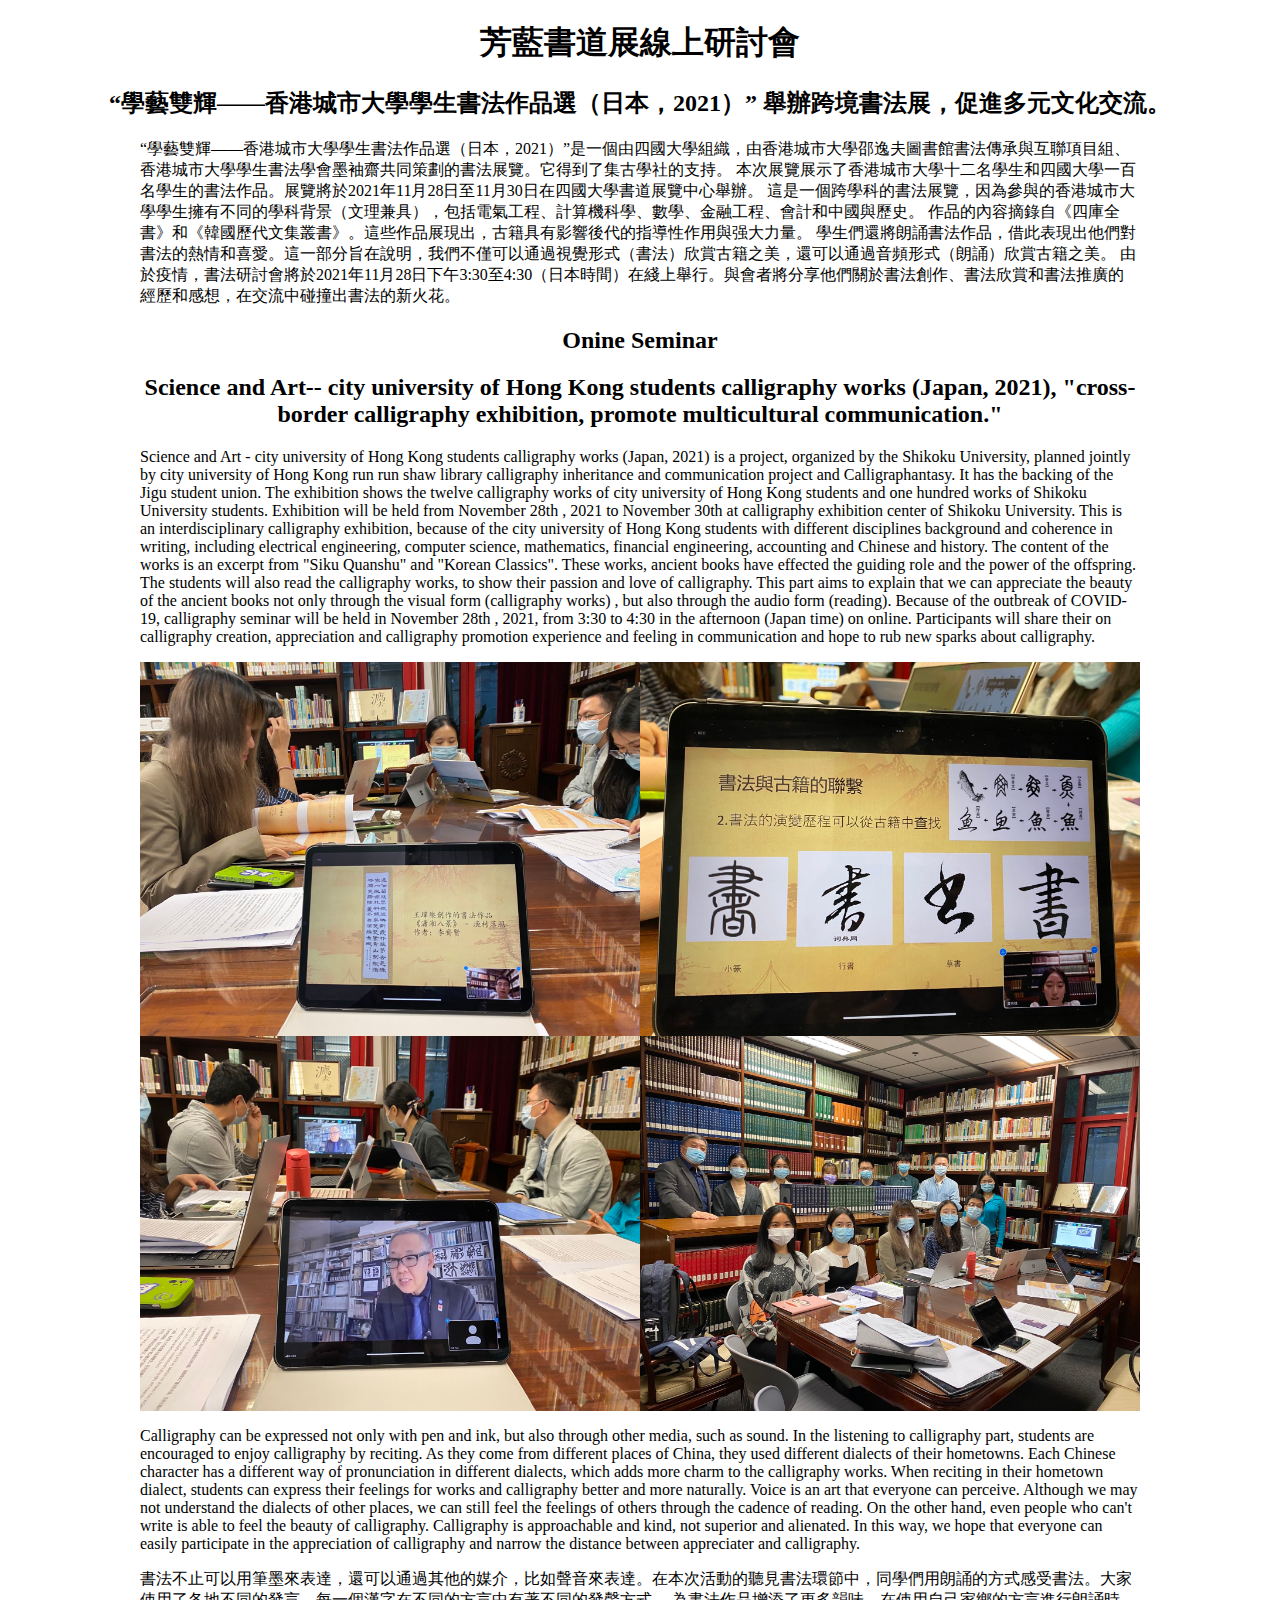
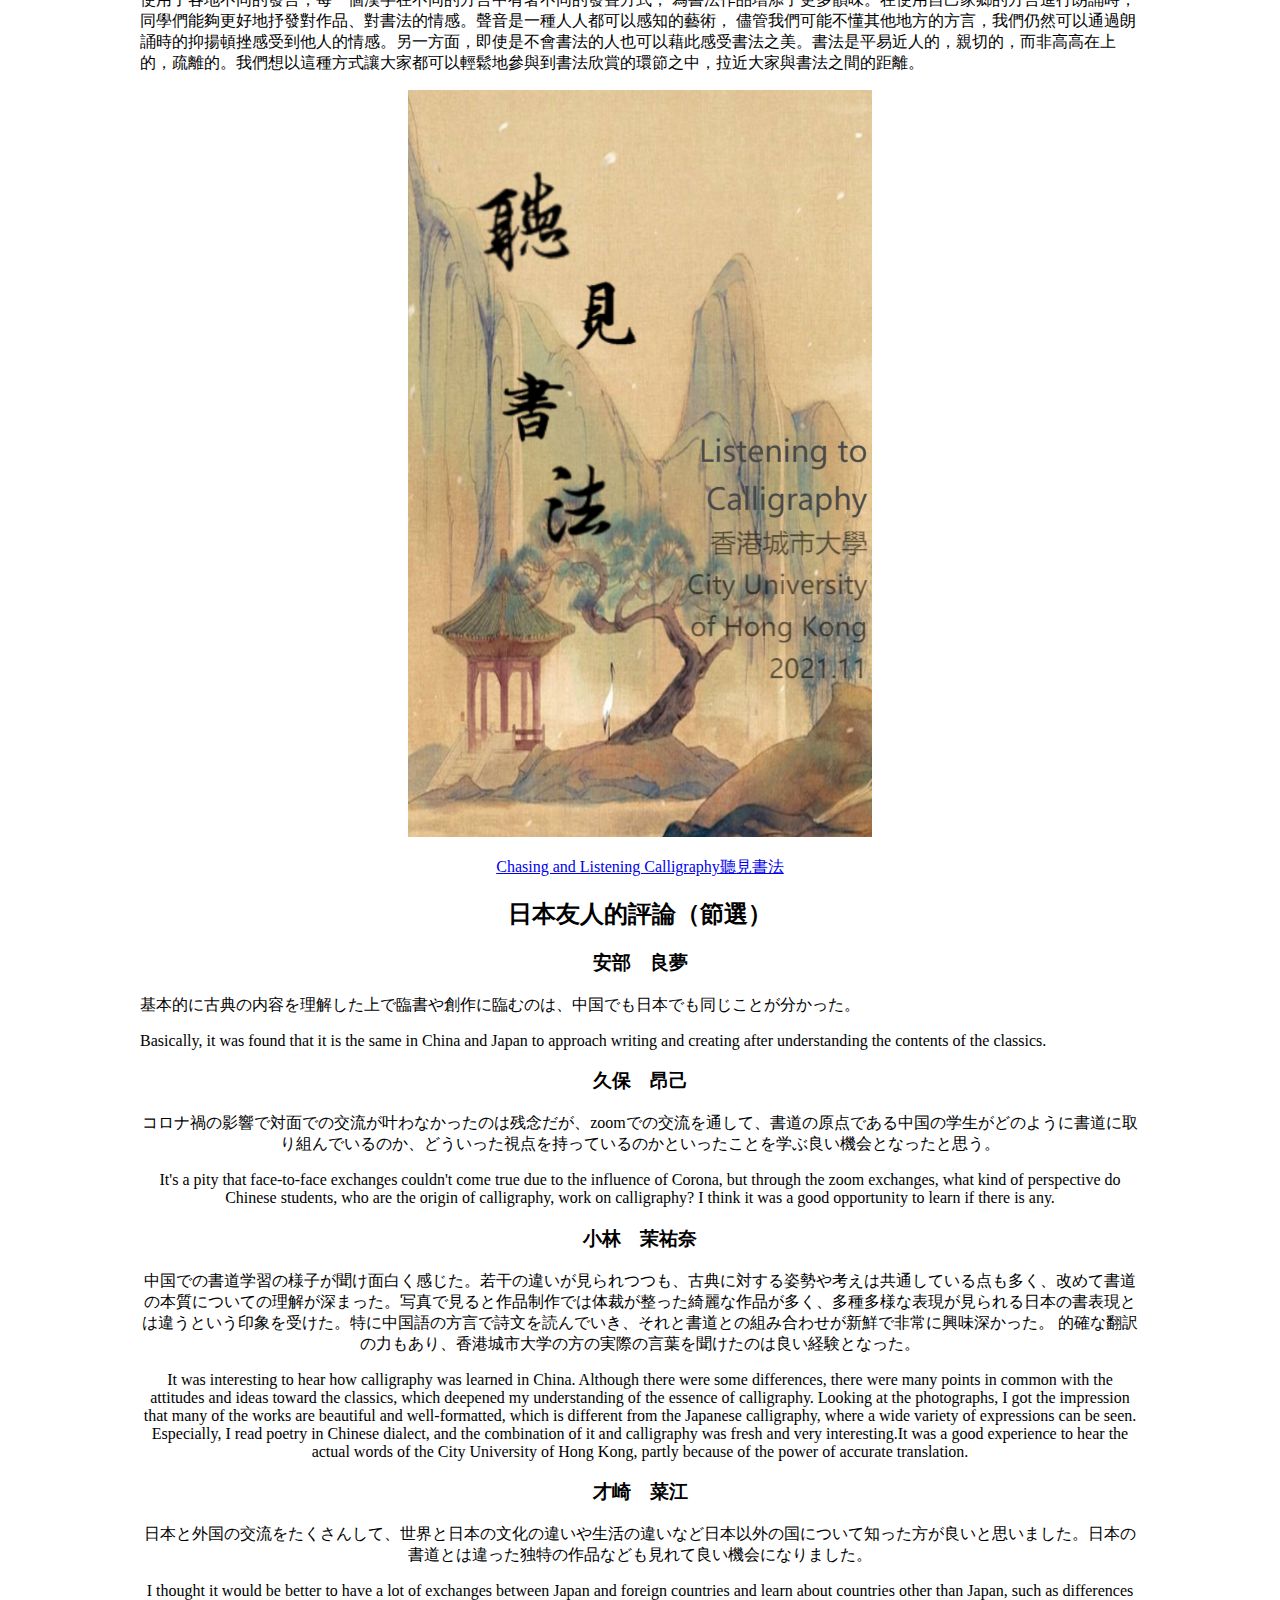
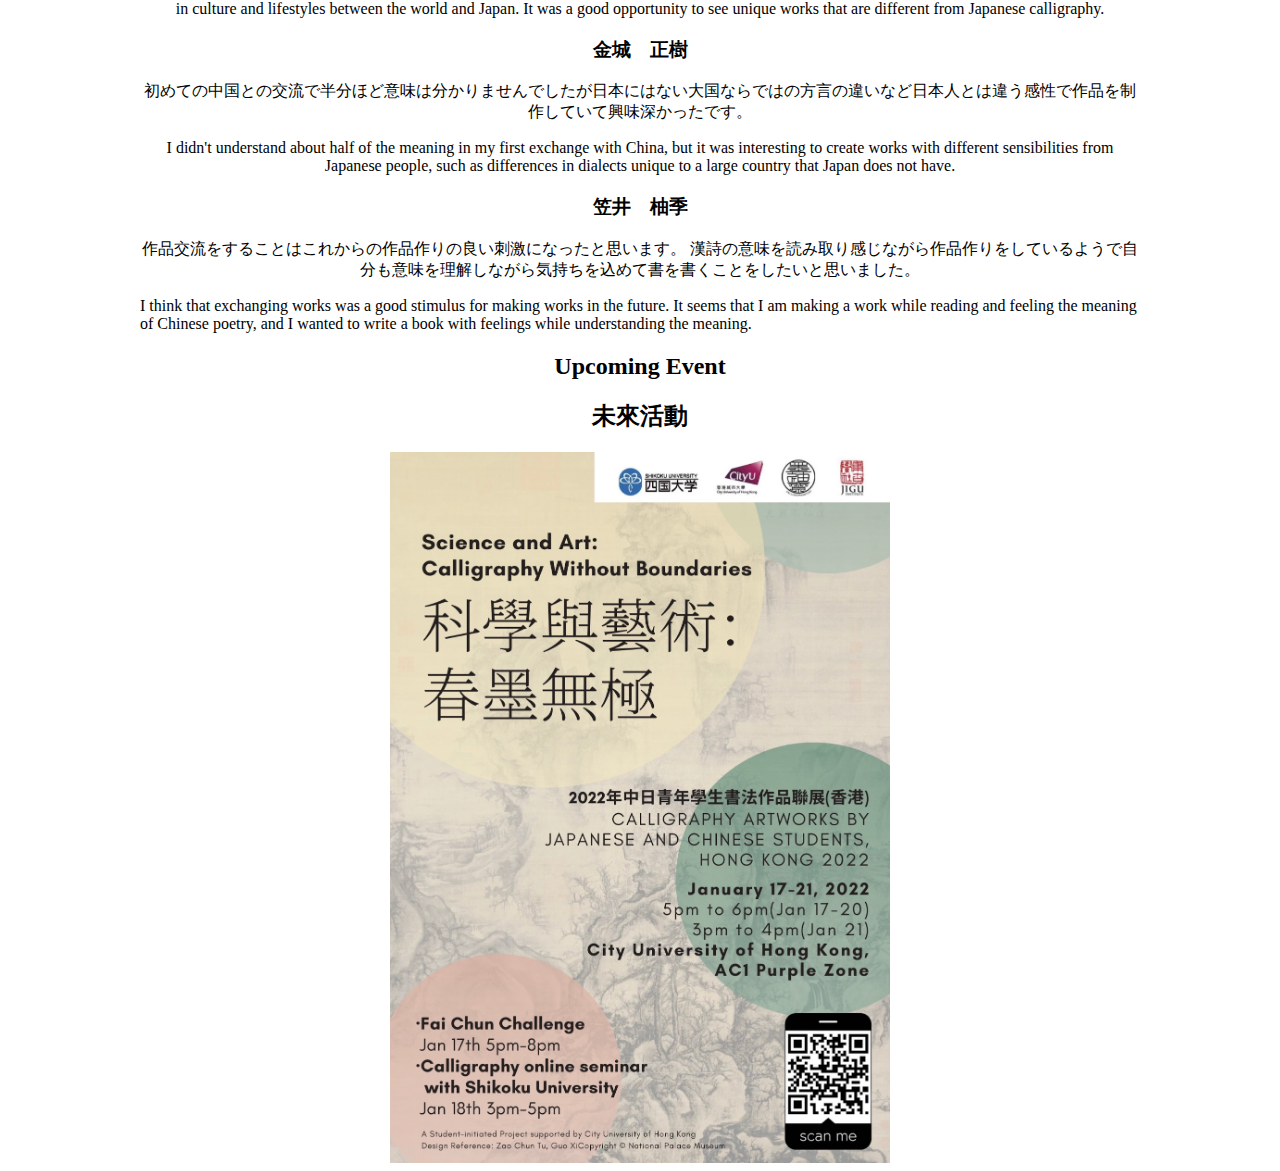
<file: index.html>
<!DOCTYPE html>
<html lang="en">

<head>
    <meta charset="utf-8">
    <meta name="author" content="Calligraphantasy">
    <meta name="keywords" content="Calligraphantasy, Cityu, 墨袖斋, 香港城市大学">
    <title>Calligraphantasy 墨袖齋</title>
</head>
<body>
    <header>
        <link rel="stylesheet" type="text/css" href="css/seminar.css">
        <h1 id="head">芳藍書道展線上研討會</h1>
    </header>
    
    <main>
        <h2 id="head2">“學藝雙輝——香港城市大學學生書法作品選（日本，2021）”
            舉辦跨境書法展，促進多元文化交流。
            
            </h2>
        <div id="p1">
        <p>
            “學藝雙輝——香港城市大學學生書法作品選（日本，2021）”是一個由四國大學組織，由香港城市大學邵逸夫圖書館書法傳承與互聯項目組、香港城市大學學生書法學會墨袖齋共同策劃的書法展覽。它得到了集古學社的支持。

            本次展覽展示了香港城市大學十二名學生和四國大學一百名學生的書法作品。展覽將於2021年11月28日至11月30日在四國大學書道展覽中心舉辦。
            
            這是一個跨學科的書法展覽，因為參與的香港城市大學學生擁有不同的學科背景（文理兼具），包括電氣工程、計算機科學、數學、金融工程、會計和中國與歷史。
            
            作品的內容摘錄自《四庫全書》和《韓國歷代文集叢書》。這些作品展現出，古籍具有影響後代的指導性作用與强大力量。
            
            學生們還將朗誦書法作品，借此表現出他們對書法的熱情和喜愛。這一部分旨在說明，我們不僅可以通過視覺形式（書法）欣賞古籍之美，還可以通過音頻形式（朗誦）欣賞古籍之美。
            
            由於疫情，書法研討會將於2021年11月28日下午3:30至4:30（日本時間）在綫上舉行。與會者將分享他們關於書法創作、書法欣賞和書法推廣的經歷和感想，在交流中碰撞出書法的新火花。
            
        </p>
        <h2 id="head4">
            Onine Seminar
        </h2>
        <h2 id="head3">
            Science and Art-- city university of Hong Kong students calligraphy works (Japan, 2021), "cross-border calligraphy exhibition, promote multicultural communication."
        </h2>
        <div id="pe">
            <p>
                Science and Art - city university of Hong Kong students calligraphy works (Japan, 2021) is a project, organized by the Shikoku University, planned jointly by city university of Hong Kong run run shaw library calligraphy inheritance and communication project and Calligraphantasy.
It has the backing of the Jigu student union.
The exhibition shows the twelve calligraphy works of city university of Hong Kong students and one hundred works of Shikoku University students.
Exhibition will be held from November 28th , 2021 to November 30th at calligraphy exhibition center of Shikoku University. This is an interdisciplinary calligraphy exhibition, because of the city university of Hong Kong students with different disciplines background and coherence in writing, including electrical engineering, computer science, mathematics, financial engineering, accounting and Chinese and history.
The content of the works is an excerpt from "Siku Quanshu" and "Korean Classics".
These works, ancient books have effected the guiding role and the power of the offspring.
The students will also read the calligraphy works, to show their passion and love of calligraphy.
This part aims to explain that we can appreciate the beauty of the ancient books not only through the visual form (calligraphy works) , but also through the audio form (reading).
Because of the outbreak of COVID-19, calligraphy seminar will be held in November 28th , 2021, from 3:30 to 4:30 in the afternoon (Japan time) on online.
Participants will share their on calligraphy creation, appreciation and calligraphy promotion experience and feeling in communication and hope to rub new sparks about calligraphy.
            </p>
        </div>
    </div>
    <div id="image">
        <img id="image1" src="image/p1.jpg" alt="image not found">
        <img id="image2" src="image/p3.jpg" alt="image not found">
        <img id="image3" src="image/p4.jpg" alt="image not found">
        <img id="image4" src="image/p5.jpg" alt="image not found">
    </div>
    <div class="clear_float"></div>    <!-- This is the way to stop float.-->

    <div id="p2">
        <P>
            Calligraphy can be expressed not only with pen and ink, but also through other media, such
as sound. In the listening to calligraphy part, students are encouraged to
enjoy calligraphy by reciting. As they come from different places of China, they
used different dialects of their hometowns. Each Chinese character has a
different way of pronunciation in different dialects, which adds more charm to
the calligraphy works. When reciting in their hometown dialect, students can express
their feelings for works and calligraphy better and more naturally. Voice is an
art that everyone can perceive. Although we may not understand the dialects of
other places, we can still feel the feelings of others through the cadence of
reading. On the other hand, even people who can't write is able to feel the
beauty of calligraphy. Calligraphy is approachable and kind, not superior and
alienated. In this way, we hope that everyone can easily participate in the
appreciation of calligraphy and narrow the distance between appreciater and
calligraphy.
        </P>

        <p>
            書法不止可以用筆墨來表達，還可以通過其他的媒介，比如聲音來表達。在本次活動的聽見書法環節中，同學們用朗誦的方式感受書法。大家使用了各地不同的發言，每一個漢字在不同的方言中有著不同的發聲方式， 為書法作品增添了更多韻味。在使用自己家鄉的方言進行朗誦時，同學們能夠更好地抒發對作品、對書法的情感。聲音是一種人人都可以感知的藝術， 儘管我們可能不懂其他地方的方言，我們仍然可以通過朗誦時的抑揚頓挫感受到他人的情感。另一方面，即使是不會書法的人也可以藉此感受書法之美。書法是平易近人的，親切的，而非高高在上的，疏離的。我們想以這種方式讓大家都可以輕鬆地參與到書法欣賞的環節之中，拉近大家與書法之間的距離。
        </p>
    </div>

    <div id="link">
        <p id="p7"><img src="image/p5.png" alt="image not found"></p>
        <p id="rlink"><a href="http://uvnh20.epub360.cn/v2/manage/book/4lvnma/">Chasing and Listening Calligraphy聽見書法</a></p>
        <h2 id="comment">日本友人的評論（節選）</h2>
    </div>

    <div id="part1">
        <h3 id="h8">安部　良夢 </h3>
        <p id="p8j">基本的に古典の内容を理解した上で臨書や創作に臨むのは、中国でも日本でも同じことが分かった。</p>
        <p id="p8e">Basically, it was found that it is the same in China and Japan to approach writing and creating after understanding the contents of the classics.</p>
    </div>

    <div id="part2">
        <h3 id="h9">久保　昂己</h3>
        <P id="p9j">コロナ禍の影響で対面での交流が叶わなかったのは残念だが、zoomでの交流を通して、書道の原点である中国の学生がどのように書道に取り組んでいるのか、どういった視点を持っているのかといったことを学ぶ良い機会となったと思う。</P>
        <p id="p9e">It's a pity that face-to-face exchanges couldn't come true due to the influence of Corona, but through the zoom exchanges, what kind of perspective do Chinese students, who are the origin of calligraphy, work on calligraphy? I think it was a good opportunity to learn if there is any.</p>

    </div>

    <div id="part3">
        <h3 id="h10">小林　茉祐奈</h3>
        <p id="p10j">中国での書道学習の様子が聞け面白く感じた。若干の違いが見られつつも、古典に対する姿勢や考えは共通している点も多く、改めて書道の本質についての理解が深まった。写真で見ると作品制作では体裁が整った綺麗な作品が多く、多種多様な表現が見られる日本の書表現とは違うという印象を受けた。特に中国語の方言で詩文を読んでいき、それと書道との組み合わせが新鮮で非常に興味深かった。
            的確な翻訳の力もあり、香港城市大学の方の実際の言葉を聞けたのは良い経験となった。</p>
        <p id="p10e">It was interesting to hear how calligraphy was learned in China. Although there were some differences, there were many points in common with the attitudes and ideas toward the classics, which deepened my understanding of the essence of calligraphy. Looking at the photographs, I got the impression that many of the works are beautiful and well-formatted, which is different from the Japanese calligraphy, where a wide variety of expressions can be seen. Especially, I read poetry in Chinese dialect, and the combination of it and calligraphy was fresh and very interesting.It was a good experience to hear the actual words of the City University of Hong Kong, partly because of the power of accurate translation.</p>
    </div>

    <div id="part4">
        <h3 id="h11">才崎　菜江</h3>
        <p id="p11j">日本と外国の交流をたくさんして、世界と日本の文化の違いや生活の違いなど日本以外の国について知った方が良いと思いました。日本の書道とは違った独特の作品なども見れて良い機会になりました。</p>
        <p id="p11e">I thought it would be better to have a lot of exchanges between Japan and foreign countries and learn about countries other than Japan, such as differences in culture and lifestyles between the world and Japan. It was a good opportunity to see unique works that are different from Japanese calligraphy.</p>
    </div>

    <div id="part5">
        <h3 id="h12">金城　正樹</h3>
        <p id="p12j">初めての中国との交流で半分ほど意味は分かりませんでしたが日本にはない大国ならではの方言の違いなど日本人とは違う感性で作品を制作していて興味深かったです。</p>
        <p id="p12e">I didn't understand about half of the meaning in my first exchange with China, but it was interesting to create works with different sensibilities from Japanese people, such as differences in dialects unique to a large country that Japan does not have.</p>
    </div>

    <div id="part6">
        <h3 id="h13">笠井　柚季</h3>
        <p id="p13j">作品交流をすることはこれからの作品作りの良い刺激になったと思います。
            漢詩の意味を読み取り感じながら作品作りをしているようで自分も意味を理解しながら気持ちを込めて書を書くことをしたいと思いました。</p>
        <p id="h13e">I think that exchanging works was a good stimulus for making works in the future. It seems that I am making a work while reading and feeling the meaning of Chinese poetry, and I wanted to write a book with feelings while understanding the meaning.</p>
    </div>

    <div id="cm">
        <h2 id="he">Upcoming Event</h2>
        <h2 id="he1">未來活動</h2>
        <img id="CM" src="image/cm.jpg" alt="image not found">
    </div>

    </main>
</body>
</html>
</file>
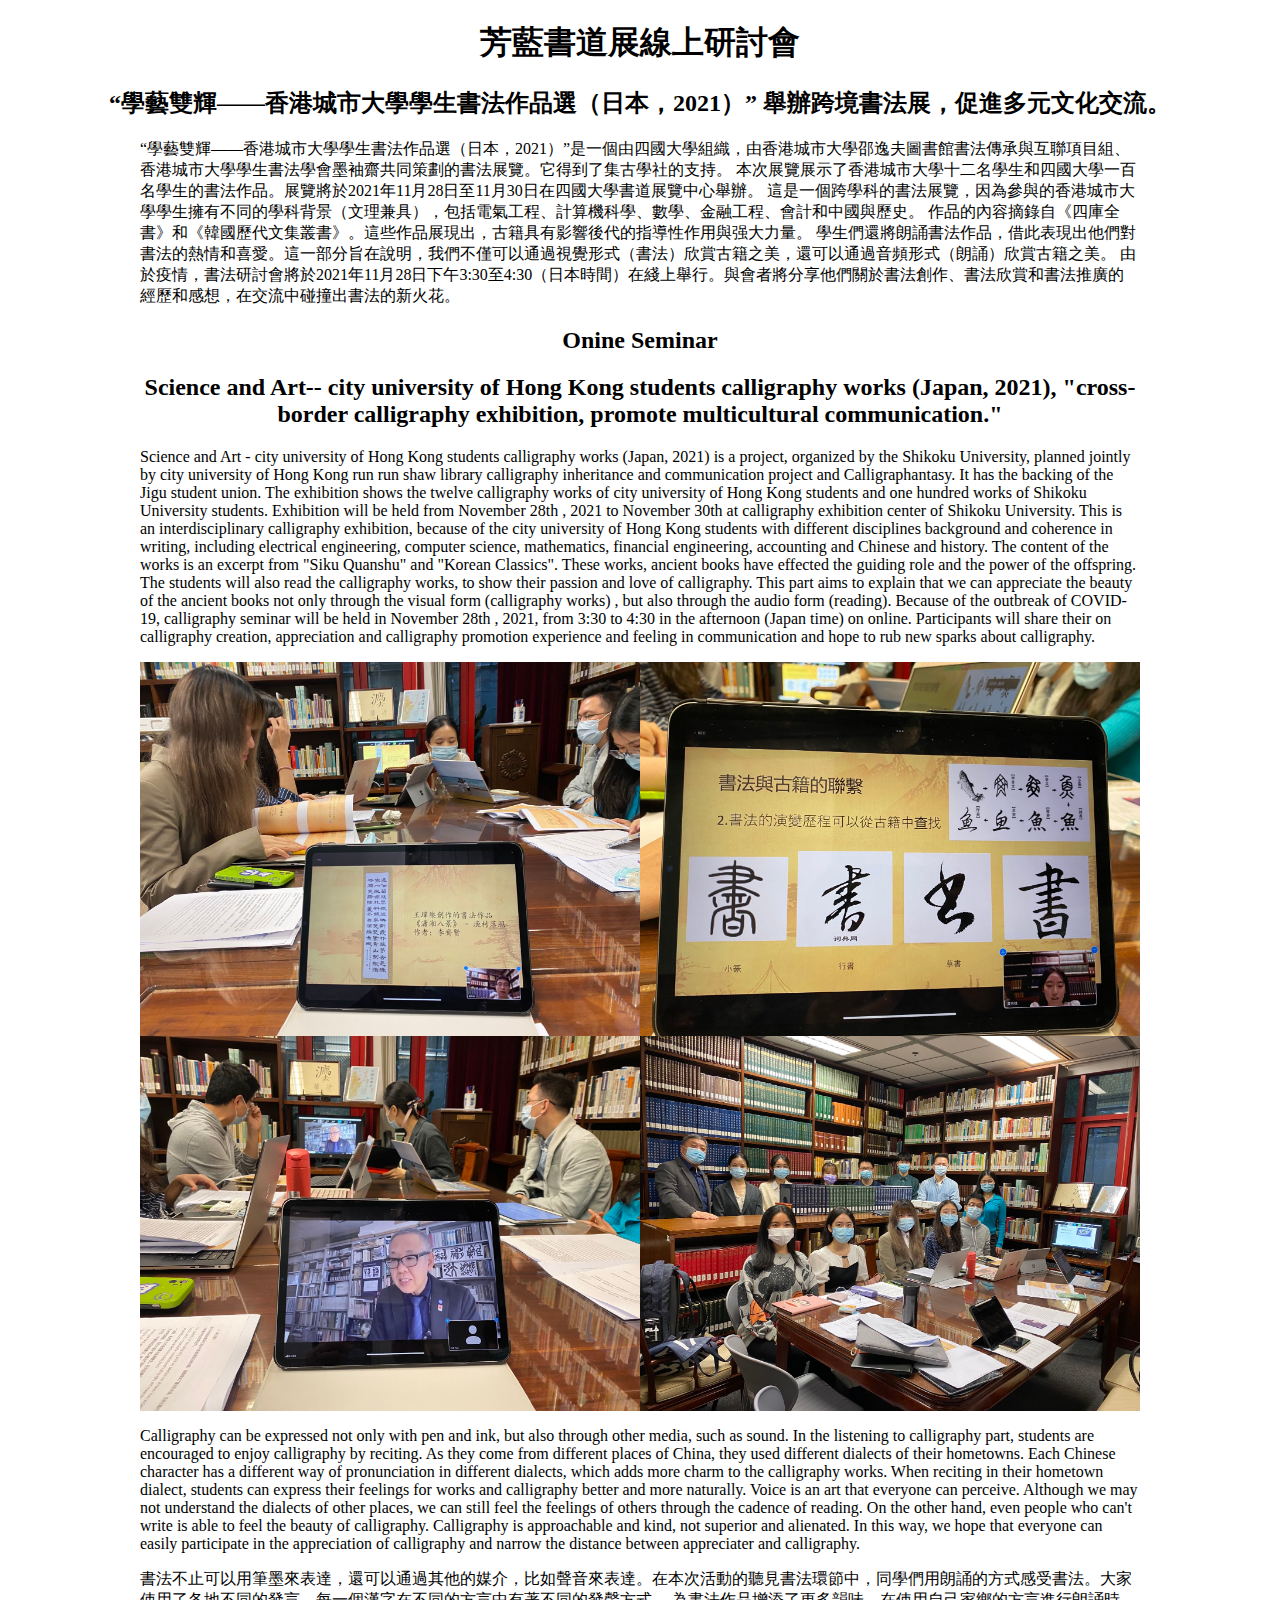
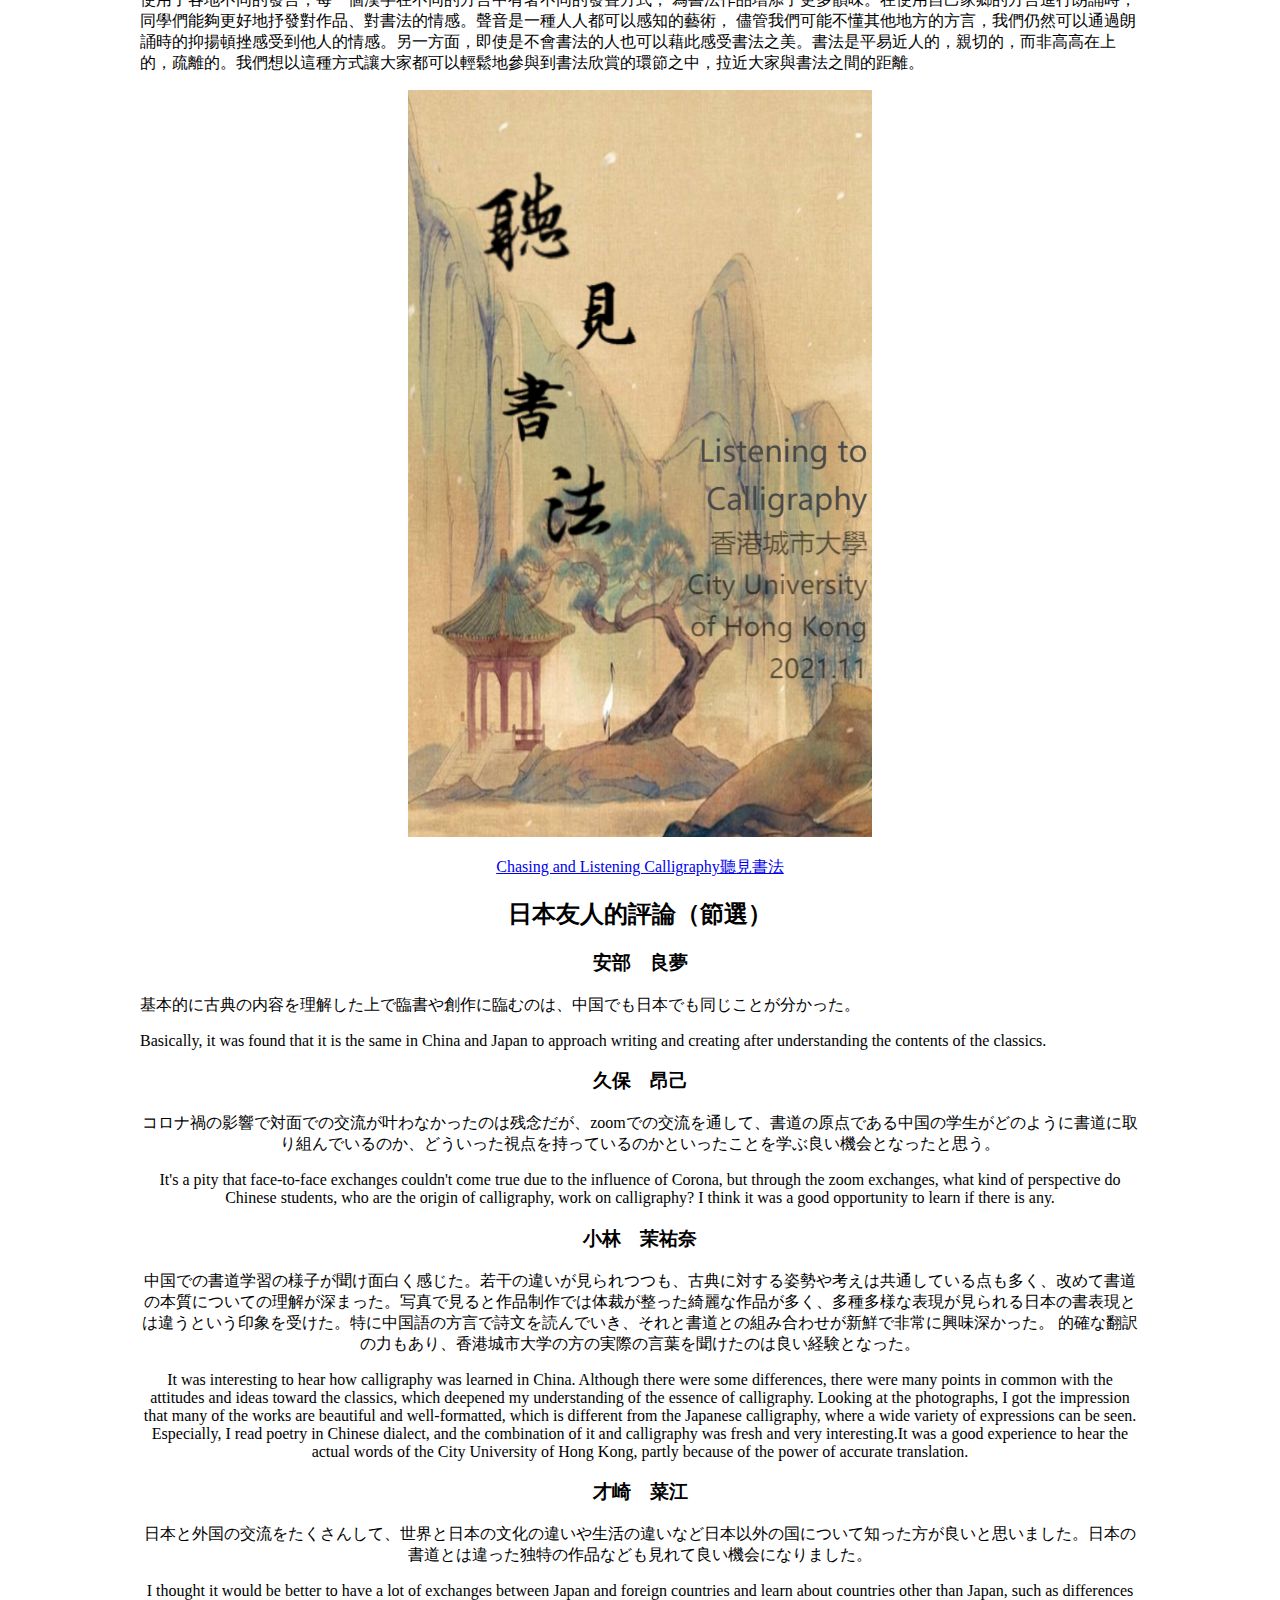
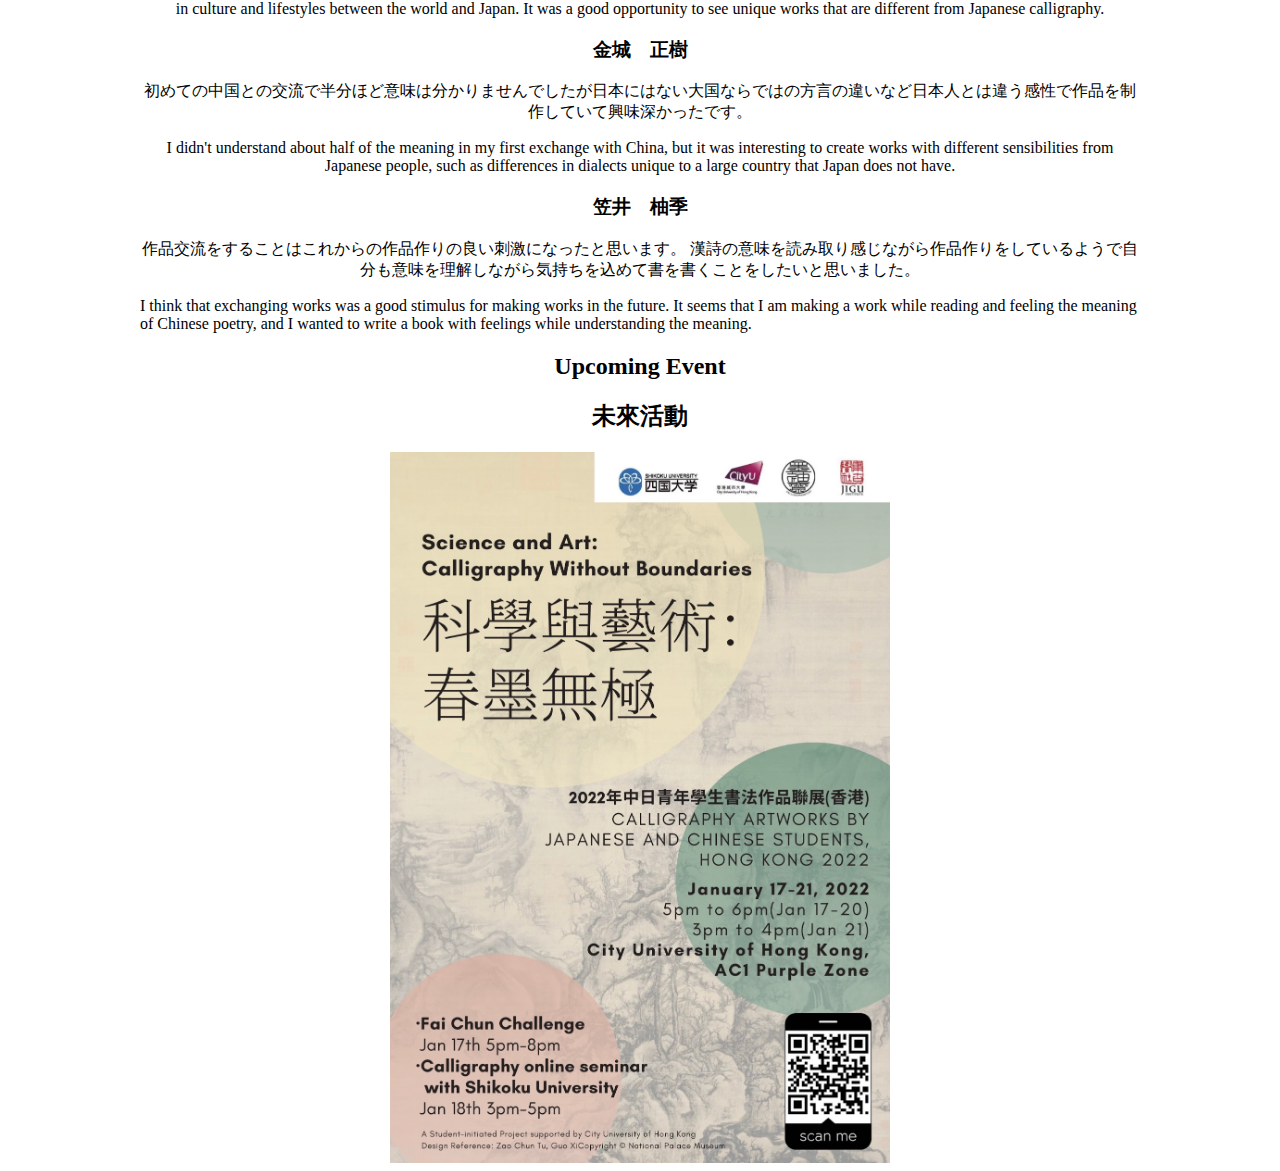
<file: html/index.html>
<!DOCTYPE html>
<html lang="en">

<head>
    <meta charset="utf-8">
    <meta name="author" content="Calligraphantasy">
    <meta name="keywords" content="Calligraphantasy, Cityu, 墨袖斋, 香港城市大学">
    <title>Calligraphantasy 墨袖齋</title>
</head>
<body>
    <header>
        <link rel="stylesheet" type="text/css" href="../css/seminar.css">
        <h1 id="head">芳藍書道展線上研討會</h1>
    </header>
    
    <main>
        <h2 id="head2">“學藝雙輝——香港城市大學學生書法作品選（日本，2021）”
            舉辦跨境書法展，促進多元文化交流。
            
            </h2>
        <div id="p1">
        <p>
            “學藝雙輝——香港城市大學學生書法作品選（日本，2021）”是一個由四國大學組織，由香港城市大學邵逸夫圖書館書法傳承與互聯項目組、香港城市大學學生書法學會墨袖齋共同策劃的書法展覽。它得到了集古學社的支持。

            本次展覽展示了香港城市大學十二名學生和四國大學一百名學生的書法作品。展覽將於2021年11月28日至11月30日在四國大學書道展覽中心舉辦。
            
            這是一個跨學科的書法展覽，因為參與的香港城市大學學生擁有不同的學科背景（文理兼具），包括電氣工程、計算機科學、數學、金融工程、會計和中國與歷史。
            
            作品的內容摘錄自《四庫全書》和《韓國歷代文集叢書》。這些作品展現出，古籍具有影響後代的指導性作用與强大力量。
            
            學生們還將朗誦書法作品，借此表現出他們對書法的熱情和喜愛。這一部分旨在說明，我們不僅可以通過視覺形式（書法）欣賞古籍之美，還可以通過音頻形式（朗誦）欣賞古籍之美。
            
            由於疫情，書法研討會將於2021年11月28日下午3:30至4:30（日本時間）在綫上舉行。與會者將分享他們關於書法創作、書法欣賞和書法推廣的經歷和感想，在交流中碰撞出書法的新火花。
            
        </p>
        <h2 id="head4">
            Onine Seminar
        </h2>
        <h2 id="head3">
            Science and Art-- city university of Hong Kong students calligraphy works (Japan, 2021), "cross-border calligraphy exhibition, promote multicultural communication."
        </h2>
        <div id="pe">
            <p>
                Science and Art - city university of Hong Kong students calligraphy works (Japan, 2021) is a project, organized by the Shikoku University, planned jointly by city university of Hong Kong run run shaw library calligraphy inheritance and communication project and Calligraphantasy.
It has the backing of the Jigu student union.
The exhibition shows the twelve calligraphy works of city university of Hong Kong students and one hundred works of Shikoku University students.
Exhibition will be held from November 28th , 2021 to November 30th at calligraphy exhibition center of Shikoku University. This is an interdisciplinary calligraphy exhibition, because of the city university of Hong Kong students with different disciplines background and coherence in writing, including electrical engineering, computer science, mathematics, financial engineering, accounting and Chinese and history.
The content of the works is an excerpt from "Siku Quanshu" and "Korean Classics".
These works, ancient books have effected the guiding role and the power of the offspring.
The students will also read the calligraphy works, to show their passion and love of calligraphy.
This part aims to explain that we can appreciate the beauty of the ancient books not only through the visual form (calligraphy works) , but also through the audio form (reading).
Because of the outbreak of COVID-19, calligraphy seminar will be held in November 28th , 2021, from 3:30 to 4:30 in the afternoon (Japan time) on online.
Participants will share their on calligraphy creation, appreciation and calligraphy promotion experience and feeling in communication and hope to rub new sparks about calligraphy.
            </p>
        </div>
    </div>
    <div id="image">
        <img id="image1" src="../image/p1.jpg" alt="image not found">
        <img id="image2" src="../image/p3.jpg" alt="image not found">
        <img id="image3" src="../image/p4.jpg" alt="image not found">
        <img id="image4" src="../image/p5.jpg" alt="image not found">
    </div>
    <div class="clear_float"></div>    <!-- This is the way to stop float.-->

    <div id="p2">
        <P>
            Calligraphy can be expressed not only with pen and ink, but also through other media, such
as sound. In the listening to calligraphy part, students are encouraged to
enjoy calligraphy by reciting. As they come from different places of China, they
used different dialects of their hometowns. Each Chinese character has a
different way of pronunciation in different dialects, which adds more charm to
the calligraphy works. When reciting in their hometown dialect, students can express
their feelings for works and calligraphy better and more naturally. Voice is an
art that everyone can perceive. Although we may not understand the dialects of
other places, we can still feel the feelings of others through the cadence of
reading. On the other hand, even people who can't write is able to feel the
beauty of calligraphy. Calligraphy is approachable and kind, not superior and
alienated. In this way, we hope that everyone can easily participate in the
appreciation of calligraphy and narrow the distance between appreciater and
calligraphy.
        </P>

        <p>
            書法不止可以用筆墨來表達，還可以通過其他的媒介，比如聲音來表達。在本次活動的聽見書法環節中，同學們用朗誦的方式感受書法。大家使用了各地不同的發言，每一個漢字在不同的方言中有著不同的發聲方式， 為書法作品增添了更多韻味。在使用自己家鄉的方言進行朗誦時，同學們能夠更好地抒發對作品、對書法的情感。聲音是一種人人都可以感知的藝術， 儘管我們可能不懂其他地方的方言，我們仍然可以通過朗誦時的抑揚頓挫感受到他人的情感。另一方面，即使是不會書法的人也可以藉此感受書法之美。書法是平易近人的，親切的，而非高高在上的，疏離的。我們想以這種方式讓大家都可以輕鬆地參與到書法欣賞的環節之中，拉近大家與書法之間的距離。
        </p>
    </div>

    <div id="link">
        <p id="p7"><img src="../image/p5.png" alt="image not found"></p>
        <p id="rlink"><a href="http://uvnh20.epub360.cn/v2/manage/book/4lvnma/">Chasing and Listening Calligraphy聽見書法</a></p>
        <h2 id="comment">日本友人的評論（節選）</h2>
    </div>

    <div id="part1">
        <h3 id="h8">安部　良夢 </h3>
        <p id="p8j">基本的に古典の内容を理解した上で臨書や創作に臨むのは、中国でも日本でも同じことが分かった。</p>
        <p id="p8e">Basically, it was found that it is the same in China and Japan to approach writing and creating after understanding the contents of the classics.</p>
    </div>

    <div id="part2">
        <h3 id="h9">久保　昂己</h3>
        <P id="p9j">コロナ禍の影響で対面での交流が叶わなかったのは残念だが、zoomでの交流を通して、書道の原点である中国の学生がどのように書道に取り組んでいるのか、どういった視点を持っているのかといったことを学ぶ良い機会となったと思う。</P>
        <p id="p9e">It's a pity that face-to-face exchanges couldn't come true due to the influence of Corona, but through the zoom exchanges, what kind of perspective do Chinese students, who are the origin of calligraphy, work on calligraphy? I think it was a good opportunity to learn if there is any.</p>

    </div>

    <div id="part3">
        <h3 id="h10">小林　茉祐奈</h3>
        <p id="p10j">中国での書道学習の様子が聞け面白く感じた。若干の違いが見られつつも、古典に対する姿勢や考えは共通している点も多く、改めて書道の本質についての理解が深まった。写真で見ると作品制作では体裁が整った綺麗な作品が多く、多種多様な表現が見られる日本の書表現とは違うという印象を受けた。特に中国語の方言で詩文を読んでいき、それと書道との組み合わせが新鮮で非常に興味深かった。
            的確な翻訳の力もあり、香港城市大学の方の実際の言葉を聞けたのは良い経験となった。</p>
        <p id="p10e">It was interesting to hear how calligraphy was learned in China. Although there were some differences, there were many points in common with the attitudes and ideas toward the classics, which deepened my understanding of the essence of calligraphy. Looking at the photographs, I got the impression that many of the works are beautiful and well-formatted, which is different from the Japanese calligraphy, where a wide variety of expressions can be seen. Especially, I read poetry in Chinese dialect, and the combination of it and calligraphy was fresh and very interesting.It was a good experience to hear the actual words of the City University of Hong Kong, partly because of the power of accurate translation.</p>
    </div>

    <div id="part4">
        <h3 id="h11">才崎　菜江</h3>
        <p id="p11j">日本と外国の交流をたくさんして、世界と日本の文化の違いや生活の違いなど日本以外の国について知った方が良いと思いました。日本の書道とは違った独特の作品なども見れて良い機会になりました。</p>
        <p id="p11e">I thought it would be better to have a lot of exchanges between Japan and foreign countries and learn about countries other than Japan, such as differences in culture and lifestyles between the world and Japan. It was a good opportunity to see unique works that are different from Japanese calligraphy.</p>
    </div>

    <div id="part5">
        <h3 id="h12">金城　正樹</h3>
        <p id="p12j">初めての中国との交流で半分ほど意味は分かりませんでしたが日本にはない大国ならではの方言の違いなど日本人とは違う感性で作品を制作していて興味深かったです。</p>
        <p id="p12e">I didn't understand about half of the meaning in my first exchange with China, but it was interesting to create works with different sensibilities from Japanese people, such as differences in dialects unique to a large country that Japan does not have.</p>
    </div>

    <div id="part6">
        <h3 id="h13">笠井　柚季</h3>
        <p id="p13j">作品交流をすることはこれからの作品作りの良い刺激になったと思います。
            漢詩の意味を読み取り感じながら作品作りをしているようで自分も意味を理解しながら気持ちを込めて書を書くことをしたいと思いました。</p>
        <p id="h13e">I think that exchanging works was a good stimulus for making works in the future. It seems that I am making a work while reading and feeling the meaning of Chinese poetry, and I wanted to write a book with feelings while understanding the meaning.</p>
    </div>

    <div id="cm">
        <h2 id="he">Upcoming Event</h2>
        <h2 id="he1">未來活動</h2>
        <img id="CM" src="../image/cm.jpg" alt="image not found">
    </div>

    </main>
</body>
</html>
</file>
<file: css/seminar.css>
#head{
    text-align: center;
}

#head2,#head3,#head4{
    text-align: center;
}

#p1,#pe,#event{
    width: 1000px;
    margin:0 auto;
}

#image1,#image2,#image3,#image4{
    height: 50%;
    width: 50%;
    float:left;
}

#image,#cm{
    width: 1000px;
    margin:0 auto;
}

#CM{
    height:50%;
    width:50%;
    display:block; 
    margin:0 auto;
}

.clear_float{
    clear: both;
}

#p2,#part1,#part2,#part3,#part4,#part5,#part6{
    width:1000px;
    margin:0 auto;
}

#p7,#rlink,#comment,#h8,#h9,#h10,#h11,#h12,#h13,#p9j,#p10j,#p11j,#p12j,#p13j,#p9e,#p10e,#p11e,#p12e,#p13e{
    text-align: center;
}

#he,#he1{
    text-align:center;
}
</file>
